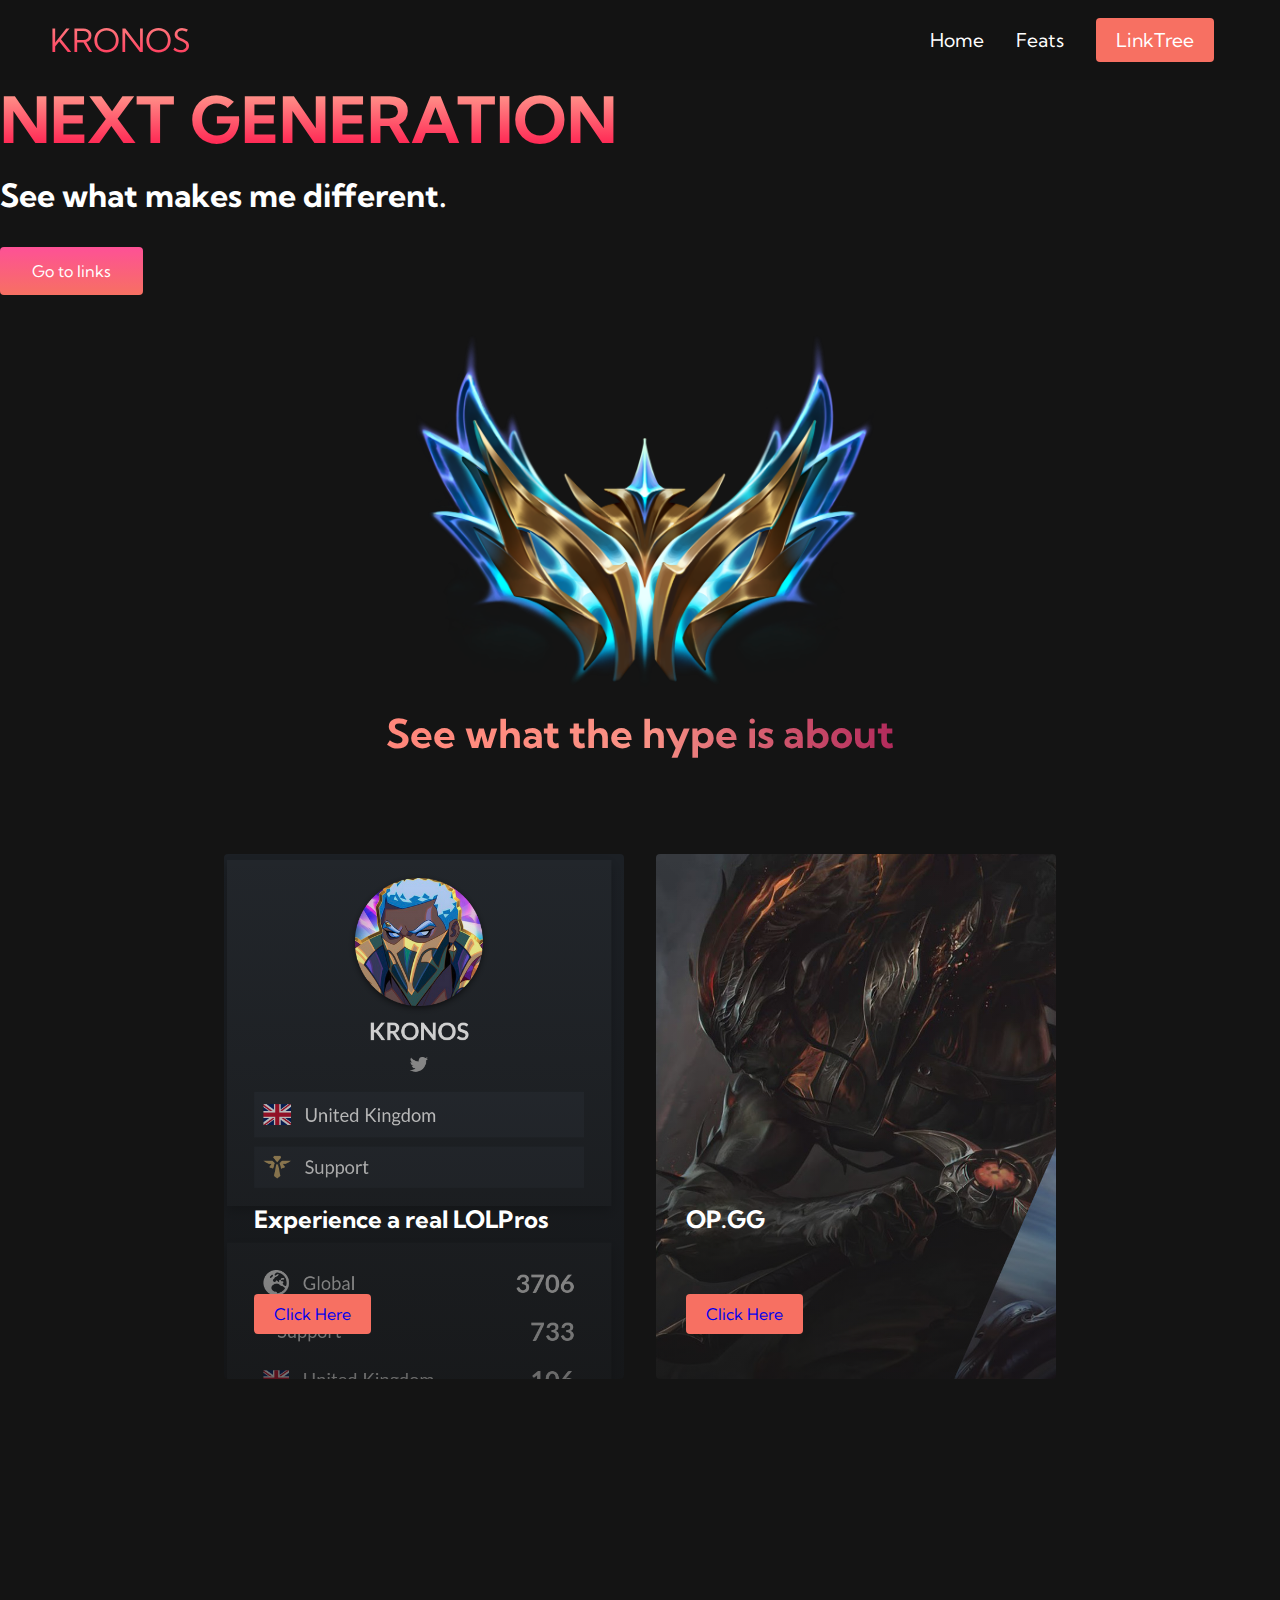
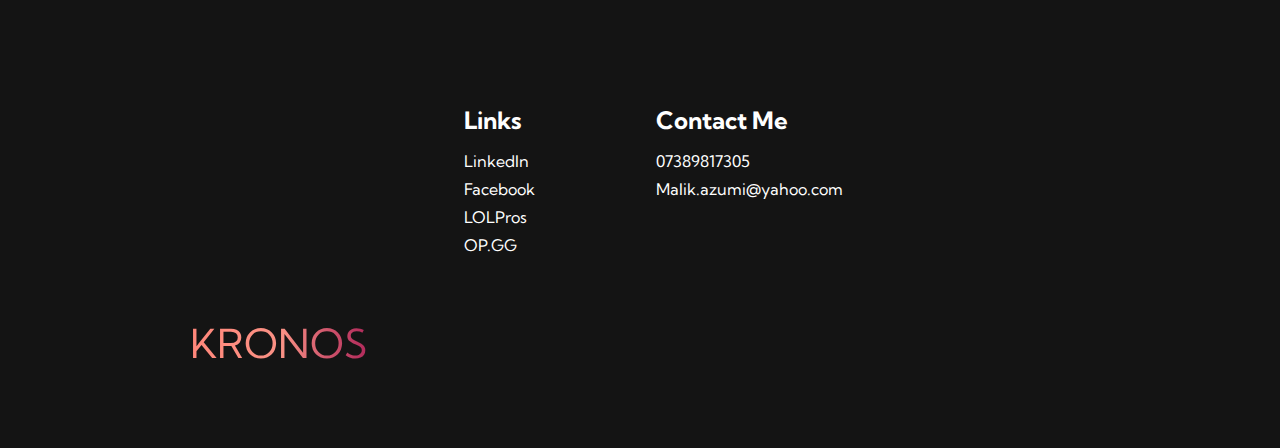
<file: index.html>
<!DOCTYPE html>
<html lang="en">
  <head>
    <meta charset="UTF-8" />
    <meta name="viewport" content="width=device-width, initial-scale=1.0" />
    <title>KRONOS DOMAIN</title>
    <link rel="stylesheet" href="css/styles.css" />
    <link rel="preconnect" href="https://fonts.googleapis.com" />
    <link rel="preconnect" href="https://fonts.gstatic.com" crossorigin />
    <link
      href="https://fonts.googleapis.com/css2?family=Kumbh+Sans:wght@400;700&display=swap"
      rel="stylesheet"
    />
  </head>
  <body>
    <!--Navbar Section-->
    <nav class="navbar">
      <div class="navbar__container">
        <a href="/" id="navbar__logo">KRONOS</a>
        <div class="navbar__toggle" id="mobile-menu">
          <span class="bar"></span>
          <span class="bar"></span>
          <span class="bar"></span>
        </div>
        <ul class="navbar__menu">
          <li class="navbar__item">
            <a href="/" class="navbar__links">Home</a>
          </li>
          <li class="navbar__item">
            <a href=".\pages/feats.html" class="navbar__links">Feats</a>
          </li>

          <li class="navbar__btn">
            <a
              href="https://linktr.ee/kronosunleashed"
              target="_blank"
              class="button"
              >LinkTree</a
            >
          </li>
        </ul>
      </div>
    </nav>

    <!-- Hero Section-->

    <div class="main">
      <div class="main__container">
        <div class="main__content">
          <h1>NEXT GENERATION</h1>

          <p>See what makes me different.</p>
          <button class="main__btn">
            <a href="javascript: document.body.scrollIntoView(false);"
              >Go to links</a
            >
          </button>
        </div>
        <div class="main__img--container">
          <img src="images/chall.jpg" alt="pic" id="main__img" />
        </div>
      </div>
    </div>

    <!-- Services Section -->
    <div class="services">
      <h1>See what the hype is about</h1>
      <div class="services__container">
        <div class="services__card">
          <h2>Experience a real LOLPros</h2>
          <button>
            <a
              href="https://lolpros.gg/player/kronos-1"
              style="text-decoration: none"
              target="_blank"
              >Click Here</a
            >
          </button>
        </div>
        <div class="services__card">
          <h2>OP.GG</h2>
          <button>
            <a
              href="https://www.op.gg/summoners/euw/I%20AM%20KRONOS"
              style="text-decoration: none"
              target="_blank"
              >Click Here</a
            >
          </button>
        </div>
      </div>
    </div>

    <!-- Footer Section -->
    <div class="footer__container">
      <div class="footer__links">
        <div class="footer__link--wrapper">
          <div class="footer__link--items">
            <h2>Links</h2>
            <a
              href="https://www.linkedin.com/in/malik-azumi-70267428a/"
              target="_blank"
              >LinkedIn</a
            >
            <a
              href="https://www.facebook.com/profile.php?id=100010694222165"
              target="_blank"
              >Facebook</a
            >
            <a href="https://lolpros.gg/player/kronos-1" target="_blank"
              >LOLPros</a
            >
            <a
              href="https://www.op.gg/summoners/euw/I%20AM%20KRONOS"
              target="_blank"
              >OP.GG</a
            >
          </div>
          <div class="footer__link--items">
            <h2>Contact Me</h2>
            <a href="/">07389817305</a>
            <a href="/">Malik.azumi@yahoo.com</a>
          </div>
        </div>
      </div>
      <div class="social__media">
        <div class="social__media--wrap">
          <div class="footer__logo">
            <a href="/" id="footer__logo">KRONOS</a>
          </div>
          <p class="website__rights"></p>
          <div class="social__icons">
            <a href="/" class="social__icon--link" target="_blank"></a>
            <a href="/" class="social__icon--link" target="_blank"></a>
            <a href="/" class="social__icon--link" target="_blank"></a>
          </div>
        </div>
      </div>
    </div>
    <script src="app.js"></script>
  </body>
</html>
</file>
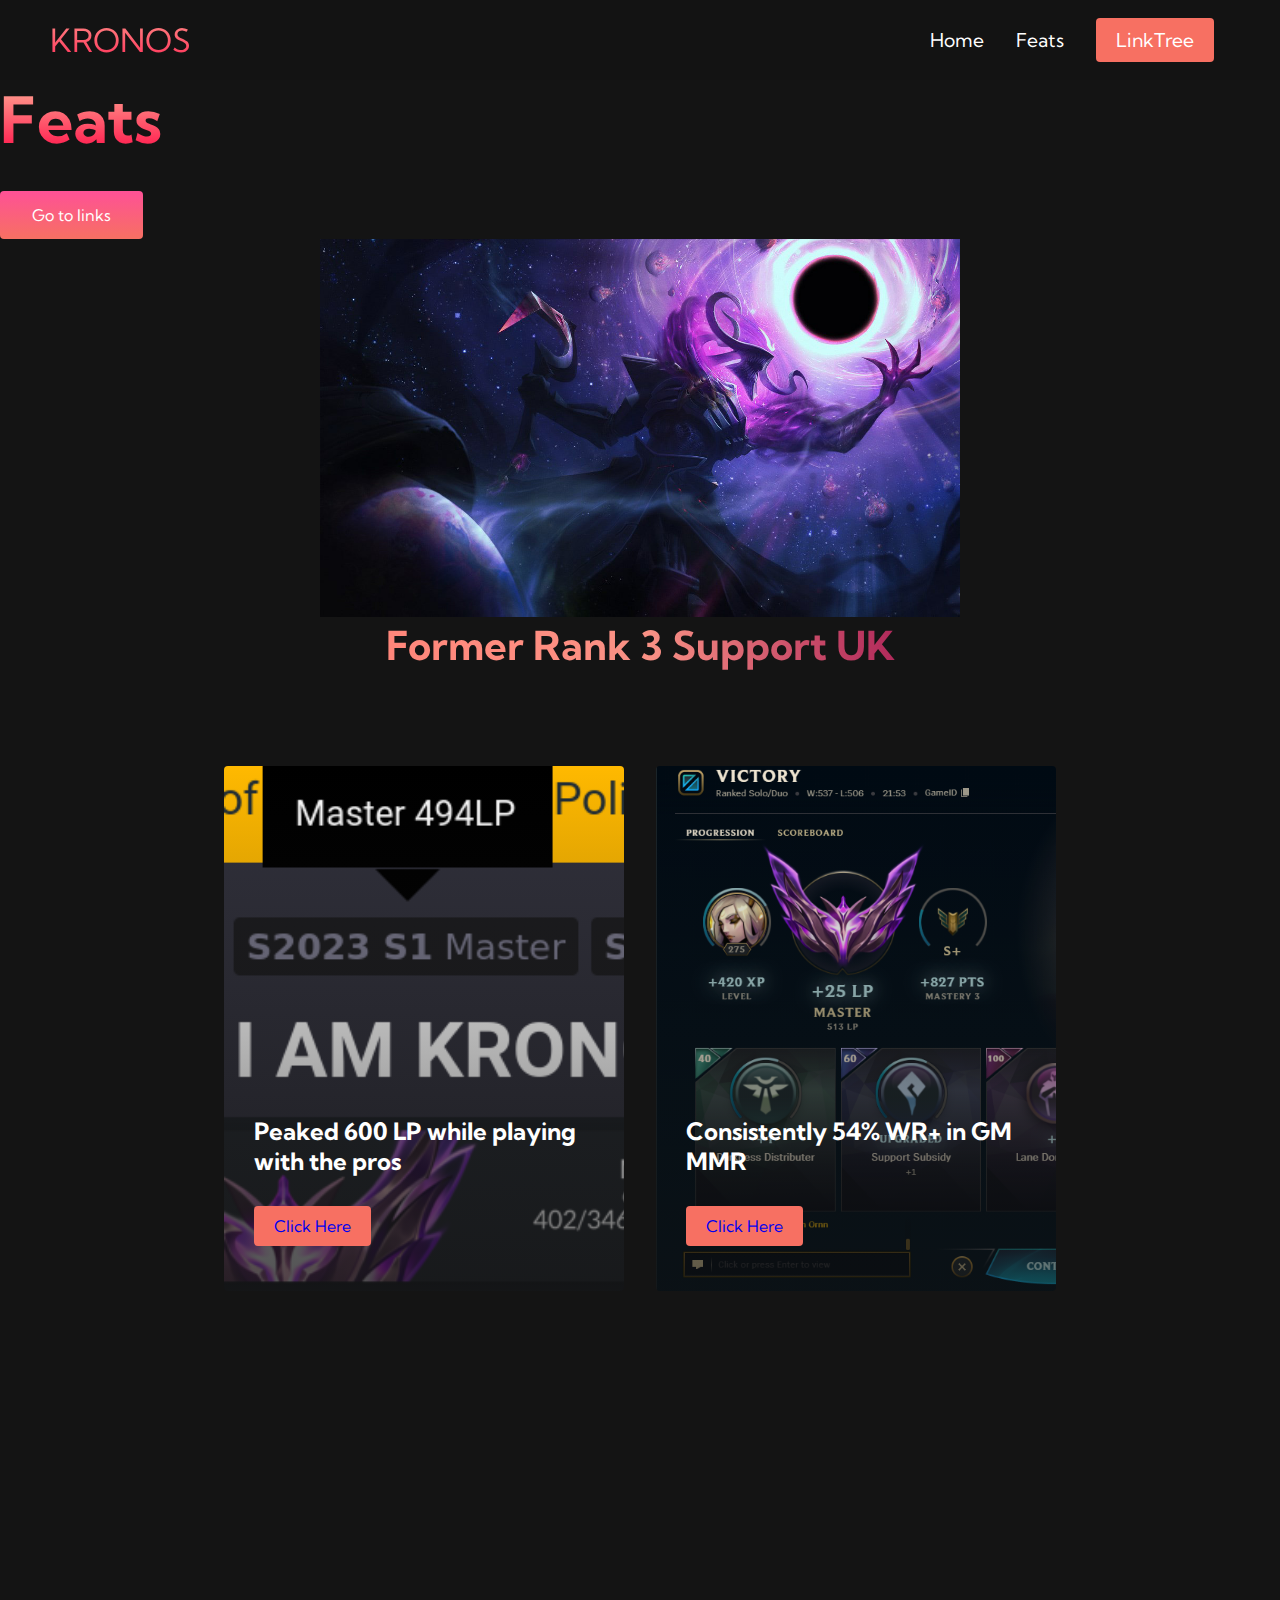
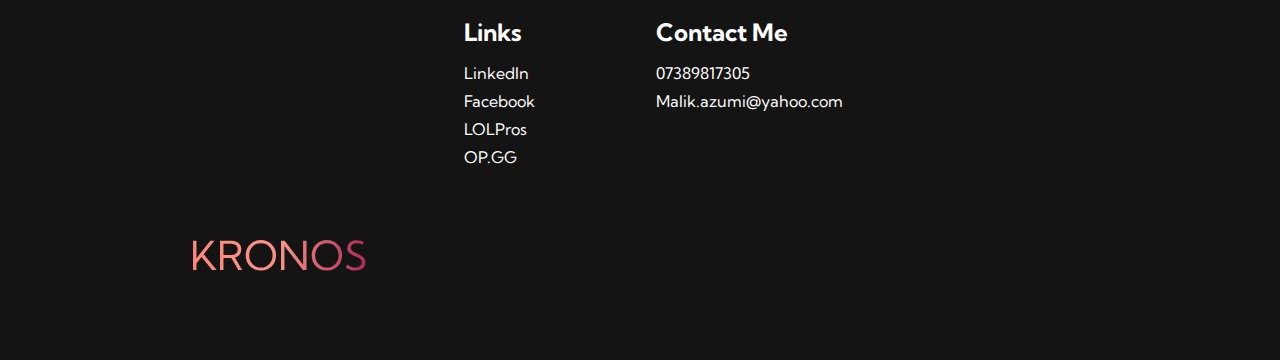
<file: feats.html>
<!DOCTYPE html>
<html lang="en">
  <head>
    <meta charset="UTF-8" />
    <meta name="viewport" content="width=device-width, initial-scale=1.0" />
    <title>KRONOS DOMAIN</title>
    <link rel="stylesheet" href="css/styles2.css" />
    <link rel="preconnect" href="https://fonts.googleapis.com" />
    <link rel="preconnect" href="https://fonts.gstatic.com" crossorigin />
    <link
      href="https://fonts.googleapis.com/css2?family=Kumbh+Sans:wght@400;700&display=swap"
      rel="stylesheet"
    />
  </head>
  <body>
    <!--Navbar Section-->
    <nav class="navbar">
      <div class="navbar__container">
        <a href="/" id="navbar__logo">KRONOS</a>
        <div class="navbar__toggle" id="mobile-menu">
          <span class="bar"></span>
          <span class="bar"></span>
          <span class="bar"></span>
        </div>
        <ul class="navbar__menu">
          <li class="navbar__item">
            <a href="/" class="navbar__links">Home</a>
          </li>
          <li class="navbar__item">
            <a href="/feats.html" class="navbar__links">Feats</a>
          </li>
          <li class="navbar__btn">
            <a
              href="https://linktr.ee/kronosunleashed"
              target="_blank"
              class="button"
              >LinkTree</a
            >
          </li>
        </ul>
      </div>
    </nav>

    <!-- Hero Section-->

    <div class="main">
      <div class="main__container">
        <div class="main__content">
          <h1>Feats</h1>
          <button class="main__btn">
            <a href="javascript: document.body.scrollIntoView(false);"
              >Go to links</a
            >
          </button>
        </div>
        <div class="main__img--container">
          <img src="images/Thresh2.jpg" alt="pic" id="main__img" />
        </div>
      </div>
    </div>

    <!-- Services Section -->
    <div class="services">
      <h1>Former Rank 3 Support UK</h1>
      <div class="services__container">
        <div class="services__card">
          <h2>Peaked 600 LP while playing with the pros</h2>
          <button>
            <a
              href="https://lolpros.gg/player/kronos-1"
              style="text-decoration: none"
              target="_blank"
              >Click Here</a
            >
          </button>
        </div>
        <div class="services__card">
          <h2>Consistently 54% WR+ in GM MMR</h2>
          <button>
            <a
              href="https://www.op.gg/summoners/euw/I%20AM%20KRONOS"
              style="text-decoration: none"
              target="_blank"
              >Click Here</a
            >
          </button>
        </div>
      </div>
    </div>

    <!-- Footer Section -->
    <div class="footer__container">
      <div class="footer__links">
        <div class="footer__link--wrapper">
          <div class="footer__link--items">
            <h2>Links</h2>
            <a
              href="https://www.linkedin.com/in/malik-azumi-70267428a/"
              target="_blank"
              >LinkedIn</a
            >
            <a
              href="https://www.facebook.com/profile.php?id=100010694222165"
              target="_blank"
              >Facebook</a
            >
            <a href="https://lolpros.gg/player/kronos-1" target="_blank"
              >LOLPros</a
            >
            <a
              href="https://www.op.gg/summoners/euw/I%20AM%20KRONOS"
              target="_blank"
              >OP.GG</a
            >
          </div>
          <div class="footer__link--items">
            <h2>Contact Me</h2>
            <a href="/">07389817305</a>
            <a href="/">Malik.azumi@yahoo.com</a>
          </div>
        </div>
      </div>
      <div class="social__media">
        <div class="social__media--wrap">
          <div class="footer__logo">
            <a href="/" id="footer__logo">KRONOS</a>
          </div>
          <p class="website__rights"></p>
          <div class="social__icons">
            <a href="/" class="social__icon--link" target="_blank"></a>
            <a href="/" class="social__icon--link" target="_blank"></a>
            <a href="/" class="social__icon--link" target="_blank"></a>
          </div>
        </div>
      </div>
    </div>
    <script src="app.js"></script>
  </body>
</html>
</file>
<file: css/styles.css>
* {
  box-sizing: border-box;
  margin: 0;
  padding: 0;
  font-family: "Kumbh Sans", sans-serif;
}

.navbar {
  background: #131313;
  height: 80px;
  display: flex;
  justify-content: center;
  align-items: center;
  font-size: 1.2rem;
  position: sticky;
  top: 0;
  z-index: 999;
}

.navbar__container {
  display: flex;
  justify-content: space-between;
  height: 80px;
  z-index: 1;
  width: 100%;
  max-width: 1300px;
  margin: 0 auto;
  padding: 0 50px;
}

#navbar__logo {
  background-color: #ff8177;
  background-image: linear-gradient(to top, #ff0844 0%, #ffb199 100%);
  background-size: 100%;
  -webkit-background-clip: text;
  -moz-background-clip: text;
  -webkit-text-fill-color: transparent;
  -moz-text-fill-color: transparent;
  display: flex;
  align-items: center;
  cursor: pointer;
  text-decoration: none;
  font-size: 2rem;
}

.fa-gem {
  margin-right: 0.5rem;
}

.navbar__menu {
  display: flex;
  align-items: center;
  list-style: none;
  text-align: center;
}

.navbar__item {
  height: 80px;
}

.navbar__links {
  color: #fff;
  display: flex;
  align-items: center;
  justify-content: center;
  text-decoration: none;
  padding: 0 1rem;
  height: 100%;
}

.navbar__btn {
  display: flex;
  justify-content: center;
  align-items: center;
  padding: 0 1rem;
  width: 100%;
}

.button {
  display: flex;
  justify-content: center;
  align-items: center;
  text-decoration: none;
  padding: 10px 20px;
  height: 100%;
  width: 100%;
  border: none;
  outline: none;
  border-radius: 4px;
  background: #f77062;
  color: #fff;
}

.button:hover {
  background: #4837ff;
  transition: all 0.3s ease;
}

.navbar__links:hover {
  color: #f77062;
  transition: all 0.3s ease;
}

@media screen and (max-width: 960px) {
  .navbar__container {
    display: flex;
    justify-content: space-between;
    height: 80px;
    z-index: 1;
    width: 100%;
    max-width: 1300px;
    padding: 0;
  }

  .navbar__menu {
    display: grid;
    grid-template-columns: auto;
    margin: 0;
    width: 100%;
    position: absolute;
    top: -1000px;
    opacity: 0;
    transition: all 0.5s ease;
    height: 50vh;
    z-index: -1;
    background: #131313;
  }

  .navbar__menu.active {
    background: #131313;
    top: 100%;
    opacity: 1;
    transition: all 0.5s ease;
    z-index: 99;
    height: 50vh;
    font-size: 1.6rem;
  }

  #navbar_logo {
    padding-left: 25px;
  }

  .navbar__toggle .bar {
    width: 25px;
    height: 3px;
    margin: 5px auto;
    transition: all 0.3s ease-in-out;
    background: #fff;
  }

  .navbar__item {
    width: 100%;
  }

  .navbar__links {
    text-align: center;
    padding: 2rem;
    width: 100%;
    display: table;
  }

  #mobile-menu {
    position: absolute;
    top: 20%;
    right: 5%;
    transform: translate(5%, 20%);
  }

  .navbar__btn {
    padding-bottom: 2rem;
  }

  .button {
    display: flex;
    justify-content: center;
    align-items: center;
    width: 80%;
    height: 80px;
    margin: 0;
  }

  .navbar__toggle .bar {
    display: block;
    cursor: pointer;
  }

  #mobile-menu.is-active .bar:nth-child(2) {
    opacity: 0;
  }

  #mobile-menu.is-active .bar:nth-child(1) {
    transform: translateY(8px) rotate(45deg);
  }

  #mobile-menu.is-active .bar:nth-child(3) {
    transform: translateY(-8px) rotate(-45deg);
  }
}

/* Hero Section CSS */

.main {
  background-color: #141414;
}

.main_container {
  display: grid;
  grid-template: 1fr 1fr;
  align-items: center;
  justify-self: center;
  margin: 0 auto;
  height: 90vh;
  background-color: #141414;
  z-index: 1;
  width: 100%;
  max-width: 1300px;
  padding: 0 50px;
}

.main__content h1 {
  font-size: 4rem;
  background-color: #ff8177;
  background-image: linear-gradient(to top, #ff0844 0%, #ffb199 100%);
  background-size: 100%;
  -webkit-background-clip: text;
  -moz-background-clip: text;
  -webkit-text-fill-color: transparent;
  -moz-text-fill-color: transparent;
}

.main__content h2 {
  font-size: 4rem;
  background-color: #ff8177;
  background-image: linear-gradient(to top, #b721ff 0%, #21d4fd 100%);
  background-size: 100%;
  -webkit-background-clip: text;
  -moz-background-clip: text;
  -webkit-text-fill-color: transparent;
  -moz-text-fill-color: transparent;
}

.main__content p {
  margin-top: 1rem;
  font-size: 2rem;
  font-weight: 700;
  color: #fff;
}

.main__btn {
  font-size: 1rem;
  background-image: linear-gradient(to top, #f77062 0%, #fe5196 100%);
  padding: 14px 32px;
  border: none;
  border-radius: 4px;
  color: #fff;
  margin-top: 2rem;
  cursor: pointer;
  position: relative;
  transition: all 0.35s;
  outline: none;
}

.main__btn a {
  position: relative;
  z-index: 2;
  color: #fff;
  text-decoration: none;
}

.main__btn:after {
  position: absolute;
  content: "";
  top: 0;
  left: 0;
  width: 0;
  height: 100%;
  background: #4837ff;
  transition: all 0.35s;
  border-radius: 4px;
}

.main__btn:hover {
  color: #fff;
}

.main__btn:hover:after {
  width: 100%;
}

.main__img--container {
  text-align: center;
}

#main__img {
  height: 40%;
  width: 40%;
}

/* Mobile Responsive */
@media screen and (max-width: 768px) {
  .main__container {
    display: grid;
    grid-template-columns: auto;
    align-items: center;
    justify-self: center;
    width: 100%;
    margin: 0 auto;
    height: 90vh;
  }

  .main__content {
    text-align: center;
    margin-bottom: 4rem;
  }

  .main__content h1 {
    font-size: 2.5rem;
    margin-top: 2rem;
  }

  .main__content h2 {
    font-size: 3rem;
  }

  .main__content p {
    margin-top: 1rem;
    font-size: 1.5rem;
  }
}

@media screen and (max-width: 480px) {
  .main__content h1 {
    font-size: 2rem;
    margin-top: 3rem;
  }

  .main__content h2 {
    font-size: 2rem;
  }

  .main__content p {
    margin-top: 2rem;
    font-size: 1.5rem;
  }

  .main__btn {
    padding: 12px 36px;
    margin: 2.5rem 0;
  }
}

/* Services Section CSS */

.services {
  background: #141414;
  display: flex;
  flex-direction: column;
  align-items: center;
  height: 100vh;
}

.services h1 {
  background-color: #ff8177;
  background-image: linear-gradient(
    to right,
    #ff8177 0%,
    #ff867a 0%,
    #ff8c7f 21%,
    #f99185 52%,
    #cf556c 78%,
    #b12a5b 100%
  );
  background-size: 100%;
  margin-bottom: 5rem;
  font-size: 2.5rem;
  -webkit-background-clip: text;
  -moz-background-clip: text;
  -webkit-text-fill-color: transparent;
  -moz-text-fill-color: transparent;
}

.services__container {
  display: flex;
  justify-content: center;
  flex-wrap: wrap;
}

.services__card {
  margin: 1rem;
  height: 525px;
  width: 400px;
  border-radius: 4px;
  background-image: linear-gradient(
      to bottom,
      rgba(0, 0, 0, 0) 0%,
      rgba(17, 17, 17, 0.6) 100%
    ),
    url("../images/pros.jpg");
  background-size: cover;
  position: relative;
  color: #fff;
}

.services__card:nth-child(2) {
  background-image: linear-gradient(
      to bottom,
      rgba(0, 0, 0, 0) 0%,
      rgba(17, 17, 17, 0.6) 100%
    ),
    url("../images/Riven.jpeg");
}

.services h2 {
  position: absolute;
  top: 350px;
  left: 30px;
}

.services__card p {
  position: absolute;
  top: 400px;
  left: 30px;
}

.services__card button {
  color: #fff;
  padding: 10px 20px;
  border: none;
  outline: none;
  border-radius: 4px;
  background: #f77062;
  position: absolute;
  top: 440px;
  left: 30px;
  font-size: 1rem;
  cursor: pointer;
}

.services__card:hover {
  transform: scale(1.075);
  transition: 0.2s ease-in;
  cursor: pointer;
}

@media screen and (max-width: 960px) {
  .services {
    height: 1600px;
  }

  .services h1 {
    font-size: 2rem;
    margin-top: 12rem;
  }
}

@media screen and (max-width: 480px) {
  .services {
    height: 1400px;
  }

  .services h1 {
    font-size: 1.2rem;
  }

  .services__card {
    width: 300px;
  }
}

/* footer */
.footer__container {
  background: #141414;
  padding: 5rem 0;
  display: flex;
  flex-direction: column;
  justify-content: center;
  align-items: center;
}

#footer__logo {
  background-color: #ff8177;
  background-image: linear-gradient(
    to right,
    #ff8177 0%,
    #ff867a 0%,
    #ff8c7f 21%,
    #f99185 52%,
    #cf556c 78%,
    #b12a5b 100%
  );
  background-size: 100%;

  -webkit-background-clip: text;
  -moz-background-clip: text;
  -webkit-text-fill-color: transparent;
  -moz-text-fill-color: transparent;
  display: flex;
  align-items: center;
  cursor: pointer;
  text-decoration: none;
  font-size: 2.5rem;
}

.footer_links {
  width: 100%;
  max-width: 1000px;
  display: flex;
  justify-content: center;
}

.footer__link--wrapper {
  display: flex;
}

.footer__link--items {
  display: flex;
  flex-direction: column;
  align-items: flex-start;
  margin: 16px;
  text-align: left;
  width: 160px;
  box-sizing: border-box;
}

.footer__link--items h2 {
  margin-bottom: 16px;
}

.footer__link--items > h2 {
  color: #fff;
}

.footer__link--items a {
  color: #fff;
  text-decoration: none;
  margin-bottom: 0.5rem;
}

.footer__link--items a:hover {
  color: #e9e9e9;
  transition: 0.3s ease-out;
}

/* social icons */

.social__icon--link {
  color: #fff;
  font-size: 24px;
}

.social__media {
  max-width: 1000px;
  width: 100%;
}

.social__media--wrap {
  display: flex;
  justify-content: space-between;
  align-items: center;
  width: 90%;
  max-width: 1000px;
  margin: 40px auto 0 auto;
}

.social__icons {
  display: flex;
  justify-content: space-between;
  align-items: center;
  width: 240px;
}

.social__logo {
  color: #fff;
  justify-self: flex-start;
  margin-left: 20px;
  cursor: pointer;
  text-decoration: none;
  font-size: 2rem;
  display: flex;
  align-items: center;
  margin-bottom: 16px;
}

.website__rights {
  color: #fff;
}

@media screen and (max-width: 820px) {
  .footer__links {
    padding-top: 2rem;
  }

  #footer__logo {
    margin-bottom: 2rem;
  }

  .website__rights {
    margin-bottom: 2rem;
  }

  .footer__link--wrapper {
    flex-direction: column;
  }

  .social__media--wrap {
    flex-direction: column;
  }
}

@media screen and (max-width: 480px) {
  .footer__link--items {
    margin: 0;
    padding: 10px;
    width: 100%;
  }
}
</file>
<file: css/styles2.css>
* {
  box-sizing: border-box;
  margin: 0;
  padding: 0;
  font-family: "Kumbh Sans", sans-serif;
}

.navbar {
  background: #131313;
  height: 80px;
  display: flex;
  justify-content: center;
  align-items: center;
  font-size: 1.2rem;
  position: sticky;
  top: 0;
  z-index: 999;
}

.navbar__container {
  display: flex;
  justify-content: space-between;
  height: 80px;
  z-index: 1;
  width: 100%;
  max-width: 1300px;
  margin: 0 auto;
  padding: 0 50px;
}

#navbar__logo {
  background-color: #ff8177;
  background-image: linear-gradient(to top, #ff0844 0%, #ffb199 100%);
  background-size: 100%;
  -webkit-background-clip: text;
  -moz-background-clip: text;
  -webkit-text-fill-color: transparent;
  -moz-text-fill-color: transparent;
  display: flex;
  align-items: center;
  cursor: pointer;
  text-decoration: none;
  font-size: 2rem;
}

.fa-gem {
  margin-right: 0.5rem;
}

.navbar__menu {
  display: flex;
  align-items: center;
  list-style: none;
  text-align: center;
}

.navbar__item {
  height: 80px;
}

.navbar__links {
  color: #fff;
  display: flex;
  align-items: center;
  justify-content: center;
  text-decoration: none;
  padding: 0 1rem;
  height: 100%;
}

.navbar__btn {
  display: flex;
  justify-content: center;
  align-items: center;
  padding: 0 1rem;
  width: 100%;
}

.button {
  display: flex;
  justify-content: center;
  align-items: center;
  text-decoration: none;
  padding: 10px 20px;
  height: 100%;
  width: 100%;
  border: none;
  outline: none;
  border-radius: 4px;
  background: #f77062;
  color: #fff;
}

.button:hover {
  background: #4837ff;
  transition: all 0.3s ease;
}

.navbar__links:hover {
  color: #f77062;
  transition: all 0.3s ease;
}

@media screen and (max-width: 960px) {
  .navbar__container {
    display: flex;
    justify-content: space-between;
    height: 80px;
    z-index: 1;
    width: 100%;
    max-width: 1300px;
    padding: 0;
  }

  .navbar__menu {
    display: grid;
    grid-template-columns: auto;
    margin: 0;
    width: 100%;
    position: absolute;
    top: -1000px;
    opacity: 0;
    transition: all 0.5s ease;
    height: 50vh;
    z-index: -1;
    background: #131313;
  }

  .navbar__menu.active {
    background: #131313;
    top: 100%;
    opacity: 1;
    transition: all 0.5s ease;
    z-index: 99;
    height: 50vh;
    font-size: 1.6rem;
  }

  #navbar_logo {
    padding-left: 25px;
  }

  .navbar__toggle .bar {
    width: 25px;
    height: 3px;
    margin: 5px auto;
    transition: all 0.3s ease-in-out;
    background: #fff;
  }

  .navbar__item {
    width: 100%;
  }

  .navbar__links {
    text-align: center;
    padding: 2rem;
    width: 100%;
    display: table;
  }

  #mobile-menu {
    position: absolute;
    top: 20%;
    right: 5%;
    transform: translate(5%, 20%);
  }

  .navbar__btn {
    padding-bottom: 2rem;
  }

  .button {
    display: flex;
    justify-content: center;
    align-items: center;
    width: 80%;
    height: 80px;
    margin: 0;
  }

  .navbar__toggle .bar {
    display: block;
    cursor: pointer;
  }

  #mobile-menu.is-active .bar:nth-child(2) {
    opacity: 0;
  }

  #mobile-menu.is-active .bar:nth-child(1) {
    transform: translateY(8px) rotate(45deg);
  }

  #mobile-menu.is-active .bar:nth-child(3) {
    transform: translateY(-8px) rotate(-45deg);
  }
}

/* Hero Section CSS */

.main {
  background-color: #141414;
}

.main_container {
  display: grid;
  grid-template: 1fr 1fr;
  align-items: center;
  justify-self: center;
  margin: 0 auto;
  height: 90vh;
  background-color: #141414;
  z-index: 1;
  width: 100%;
  max-width: 1300px;
  padding: 0 50px;
}

.main__content h1 {
  font-size: 4rem;
  background-color: #ff8177;
  background-image: linear-gradient(to top, #ff0844 0%, #ffb199 100%);
  background-size: 100%;
  -webkit-background-clip: text;
  -moz-background-clip: text;
  -webkit-text-fill-color: transparent;
  -moz-text-fill-color: transparent;
}

.main__content h2 {
  font-size: 4rem;
  background-color: #ff8177;
  background-image: linear-gradient(to top, #b721ff 0%, #21d4fd 100%);
  background-size: 100%;
  -webkit-background-clip: text;
  -moz-background-clip: text;
  -webkit-text-fill-color: transparent;
  -moz-text-fill-color: transparent;
}

.main__content p {
  margin-top: 1rem;
  font-size: 2rem;
  font-weight: 700;
  color: #fff;
}

.main__btn {
  font-size: 1rem;
  background-image: linear-gradient(to top, #f77062 0%, #fe5196 100%);
  padding: 14px 32px;
  border: none;
  border-radius: 4px;
  color: #fff;
  margin-top: 2rem;
  cursor: pointer;
  position: relative;
  transition: all 0.35s;
  outline: none;
}

.main__btn a {
  position: relative;
  z-index: 2;
  color: #fff;
  text-decoration: none;
}

.main__btn:after {
  position: absolute;
  content: "";
  top: 0;
  left: 0;
  width: 0;
  height: 100%;
  background: #4837ff;
  transition: all 0.35s;
  border-radius: 4px;
}

.main__btn:hover {
  color: #fff;
}

.main__btn:hover:after {
  width: 100%;
}

.main__img--container {
  text-align: center;
}

#main__img {
  height: 50%;
  width: 50%;
}

/* Mobile Responsive */
@media screen and (max-width: 768px) {
  .main__container {
    display: grid;
    grid-template-columns: auto;
    align-items: center;
    justify-self: center;
    width: 100%;
    margin: 0 auto;
    height: 90vh;
  }

  .main__content {
    text-align: center;
    margin-bottom: 4rem;
  }

  .main__content h1 {
    font-size: 2.5rem;
    margin-top: 2rem;
  }

  .main__content h2 {
    font-size: 3rem;
  }

  .main__content p {
    margin-top: 1rem;
    font-size: 1.5rem;
  }
}

@media screen and (max-width: 480px) {
  .main__content h1 {
    font-size: 2rem;
    margin-top: 3rem;
  }

  .main__content h2 {
    font-size: 2rem;
  }

  .main__content p {
    margin-top: 2rem;
    font-size: 1.5rem;
  }

  .main__btn {
    padding: 12px 36px;
    margin: 2.5rem 0;
  }
}

/* Services Section CSS */

.services {
  background: #141414;
  display: flex;
  flex-direction: column;
  align-items: center;
  height: 100vh;
}

.services h1 {
  background-color: #ff8177;
  background-image: linear-gradient(
    to right,
    #ff8177 0%,
    #ff867a 0%,
    #ff8c7f 21%,
    #f99185 52%,
    #cf556c 78%,
    #b12a5b 100%
  );
  background-size: 100%;
  margin-bottom: 5rem;
  font-size: 2.5rem;
  -webkit-background-clip: text;
  -moz-background-clip: text;
  -webkit-text-fill-color: transparent;
  -moz-text-fill-color: transparent;
}

.services__container {
  display: flex;
  justify-content: center;
  flex-wrap: wrap;
}

.services__card {
  margin: 1rem;
  height: 525px;
  width: 400px;
  border-radius: 4px;
  background-image: linear-gradient(
      to bottom,
      rgba(0, 0, 0, 0) 0%,
      rgba(17, 17, 17, 0.6) 100%
    ),
    url("../images/mergedrank.png");
  background-size: cover;
  position: relative;
  color: #fff;
}

.services__card:nth-child(2) {
  background-image: linear-gradient(
      to bottom,
      rgba(0, 0, 0, 0) 0%,
      rgba(17, 17, 17, 0.6) 100%
    ),
    url("../images/league.png");
}

.services h2 {
  position: absolute;
  top: 350px;
  left: 30px;
}

.services__card p {
  position: absolute;
  top: 400px;
  left: 30px;
}

.services__card button {
  color: #fff;
  padding: 10px 20px;
  border: none;
  outline: none;
  border-radius: 4px;
  background: #f77062;
  position: absolute;
  top: 440px;
  left: 30px;
  font-size: 1rem;
  cursor: pointer;
}

.services__card:hover {
  transform: scale(1.075);
  transition: 0.2s ease-in;
  cursor: pointer;
}

@media screen and (max-width: 960px) {
  .services {
    height: 1600px;
  }

  .services h1 {
    font-size: 2rem;
    margin-top: 12rem;
  }
}

@media screen and (max-width: 480px) {
  .services {
    height: 1400px;
  }

  .services h1 {
    font-size: 1.2rem;
  }

  .services__card {
    width: 300px;
  }
}

/* footer */
.footer__container {
  background: #141414;
  padding: 5rem 0;
  display: flex;
  flex-direction: column;
  justify-content: center;
  align-items: center;
}

#footer__logo {
  background-color: #ff8177;
  background-image: linear-gradient(
    to right,
    #ff8177 0%,
    #ff867a 0%,
    #ff8c7f 21%,
    #f99185 52%,
    #cf556c 78%,
    #b12a5b 100%
  );
  background-size: 100%;

  -webkit-background-clip: text;
  -moz-background-clip: text;
  -webkit-text-fill-color: transparent;
  -moz-text-fill-color: transparent;
  display: flex;
  align-items: center;
  cursor: pointer;
  text-decoration: none;
  font-size: 2.5rem;
}

.footer_links {
  width: 100%;
  max-width: 1000px;
  display: flex;
  justify-content: center;
}

.footer__link--wrapper {
  display: flex;
}

.footer__link--items {
  display: flex;
  flex-direction: column;
  align-items: flex-start;
  margin: 16px;
  text-align: left;
  width: 160px;
  box-sizing: border-box;
}

.footer__link--items h2 {
  margin-bottom: 16px;
}

.footer__link--items > h2 {
  color: #fff;
}

.footer__link--items a {
  color: #fff;
  text-decoration: none;
  margin-bottom: 0.5rem;
}

.footer__link--items a:hover {
  color: #e9e9e9;
  transition: 0.3s ease-out;
}

/* social icons */

.social__icon--link {
  color: #fff;
  font-size: 24px;
}

.social__media {
  max-width: 1000px;
  width: 100%;
}

.social__media--wrap {
  display: flex;
  justify-content: space-between;
  align-items: center;
  width: 90%;
  max-width: 1000px;
  margin: 40px auto 0 auto;
}

.social__icons {
  display: flex;
  justify-content: space-between;
  align-items: center;
  width: 240px;
}

.social__logo {
  color: #fff;
  justify-self: flex-start;
  margin-left: 20px;
  cursor: pointer;
  text-decoration: none;
  font-size: 2rem;
  display: flex;
  align-items: center;
  margin-bottom: 16px;
}

.website__rights {
  color: #fff;
}

@media screen and (max-width: 820px) {
  .footer__links {
    padding-top: 2rem;
  }

  #footer__logo {
    margin-bottom: 2rem;
  }

  .website__rights {
    margin-bottom: 2rem;
  }

  .footer__link--wrapper {
    flex-direction: column;
  }

  .social__media--wrap {
    flex-direction: column;
  }
}

@media screen and (max-width: 480px) {
  .footer__link--items {
    margin: 0;
    padding: 10px;
    width: 100%;
  }
}
</file>
